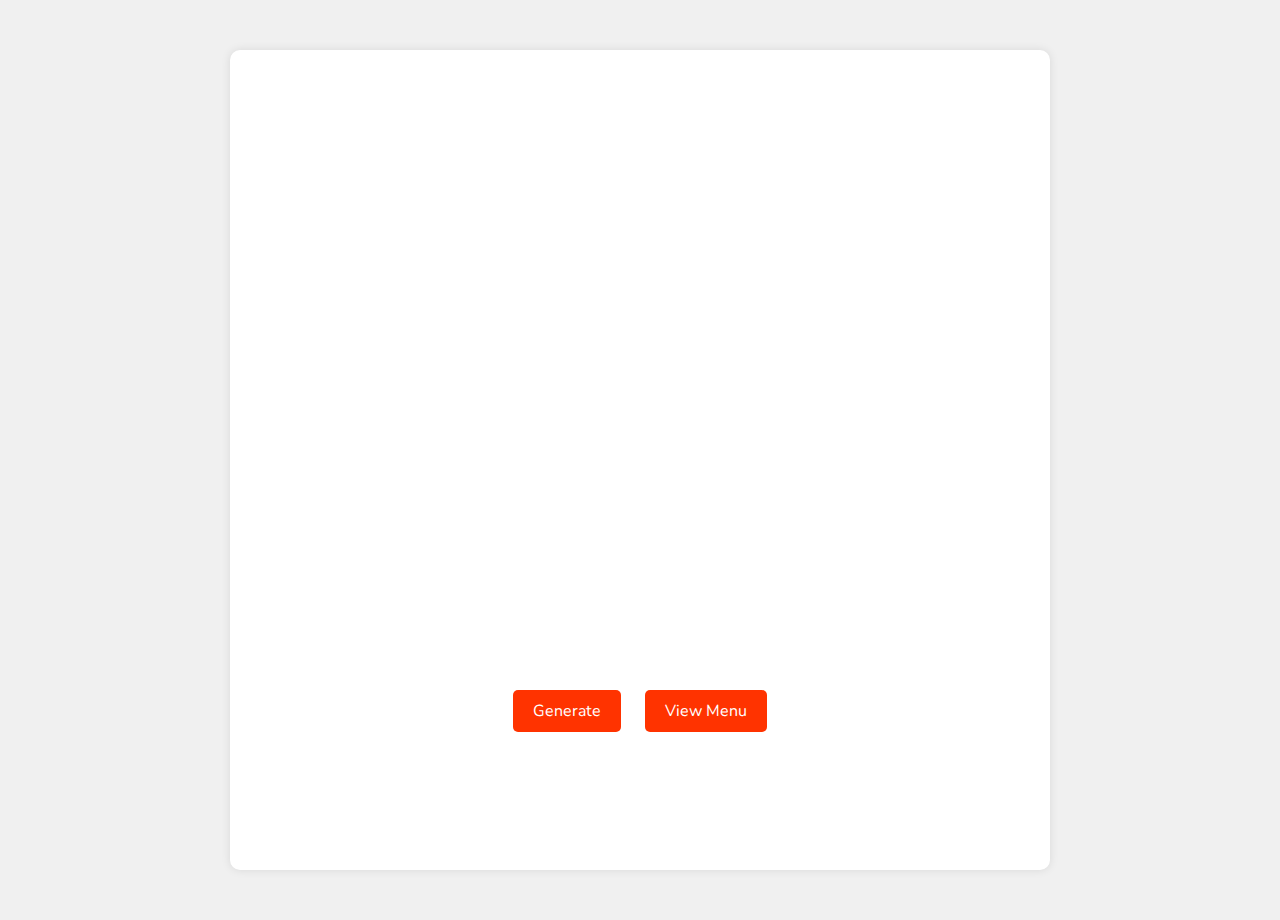
<file: Beer/index.html>
<!DOCTYPE html>
<html lang="en">

<head>
    <meta charset="UTF-8">
    <meta name="viewport" content="width=device-width, initial-scale=1.0">
    <link rel="stylesheet" href="./css/generator.css">
    <title>Random Beer Generator</title>
</head>

<body>
    <div class="container">
        <div id="img-wrapper">
            <!-- <img src="your-image.jpg" alt="Beer"> -->
        </div>
        <div id="beer-info-wrap">
            <p id="beer-name"></p>
            <p id="beer-description"></p>
        </div>
        <div class="btn-wrapper">
            <button id="generate-btn">Generate</button>
            <button id="menu-btn">View Menu</button>
        </div>
    </div>


    <script src="./js/generator.js"></script>
</body>

</html>
</file>
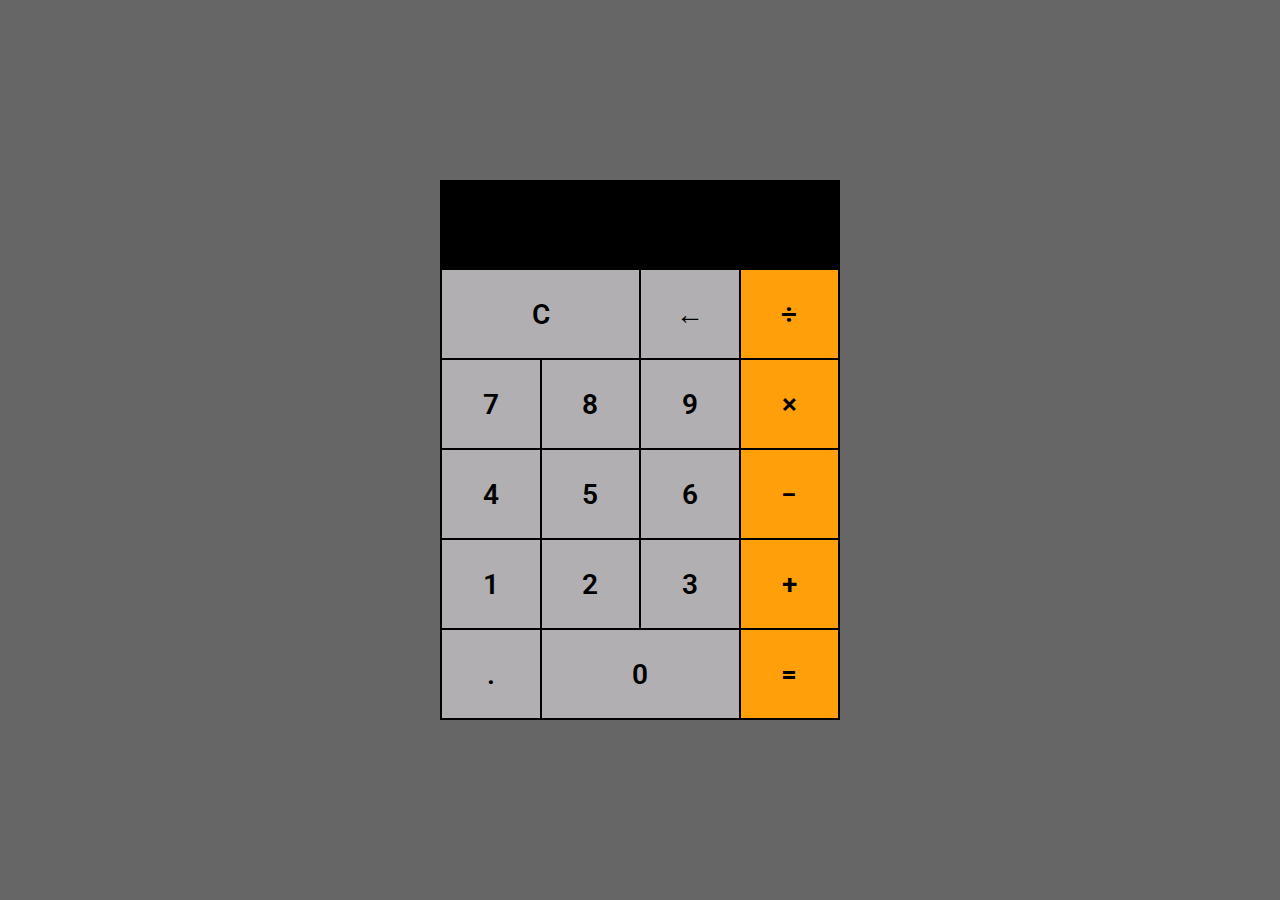
<file: Calculator/index.html>
<!DOCTYPE html>
<html lang="en">

<head>
    <meta charset="UTF-8">
    <meta name="viewport" content="width=device-width, initial-scale=1.0">
    <link rel="stylesheet" href="./style.css" type="text/css">
    <title>Calculator</title>
</head>

<body>
    <div class="container">
        <section data-previous-operand class="display"></section>
        <section data-current-operand class="screen"></section>

        <section class="calc-buttons">
            <div class="calc-button-row">
                <button data-all-clear class="calc-button double">C</button>
                <button data-delete class="calc-button">&larr;</button>
                <button data-operation class="calc-button">&divide;</button>
            </div>

            <div class="calc-button-row">
                <button data-number class="calc-button">7</button>
                <button data-number class="calc-button">8</button>
                <button data-number class="calc-button">9</button>
                <button data-operation class="calc-button">&times;</button>
            </div>

            <div class="calc-button-row">
                <button data-number class="calc-button">4</button>
                <button data-number class="calc-button">5</button>
                <button data-number class="calc-button">6</button>
                <button data-operation class="calc-button">&minus;</button>
            </div>

            <div class="calc-button-row">
                <button data-number class="calc-button">1</button>
                <button data-number class="calc-button">2</button>
                <button data-number class="calc-button">3</button>
                <button data-operation class="calc-button">&plus;</button>
            </div>

            <div class="calc-button-row">
                <button data-number class="calc-button">.</button>
                <button data-number class="calc-button double">0</button>
                <button data-equals class="calc-button">=</button>
            </div>
        </section>
    </div>


    <script src="script.js"></script>
</body>

</html>
</file>
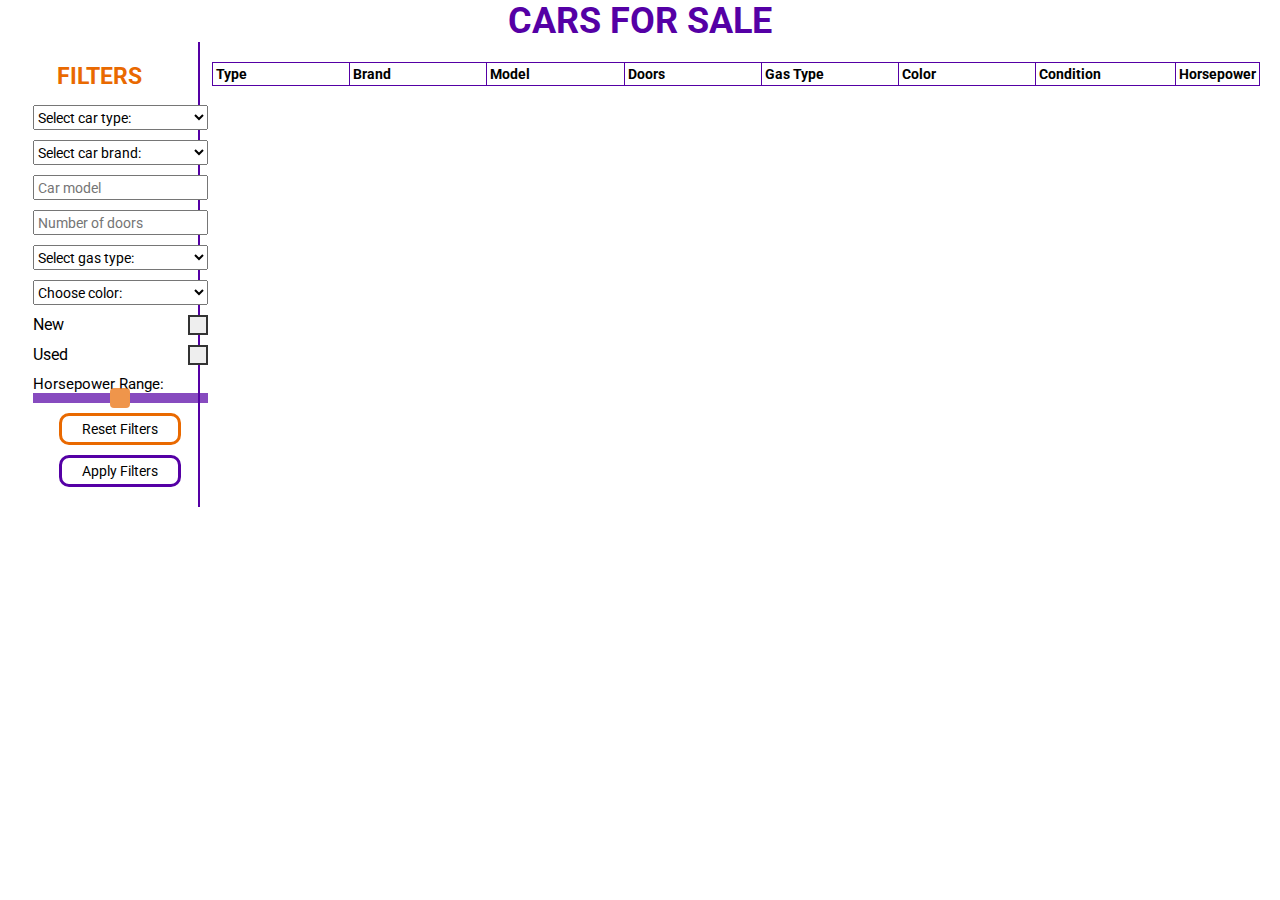
<file: Cars/index.html>
<!DOCTYPE html>
<html lang="en">

<head>
    <meta charset="UTF-8">
    <meta name="viewport" content="width=device-width, initial-scale=1.0">
    <title>Cars Site</title>
    <link rel="stylesheet" href="style.css" type="text/css">
</head>

<body>
    <div id="main-heading">
        <h1>CARS FOR SALE</h1>
    </div>
    <div class="grid-container">
        <div class="left-side">
            <div id="filters-heading">
                <h3>FILTERS</h3>
            </div>

            <div class="car-filter-inputs-container">
                <select name="cars" id="select-car-type" class="filter-inputs">
                    <option value="" disabled selected>Select car type:</option>
                    <option value="suv">SUV</option>
                    <option value="sedan">Sedan</option>
                    <option value="hatchback">Hatchback</option>
                    <option value="convertible">Convertible</option>
                    <option value="truck">Truck</option>
                    <option value="coupe">Coupe</option>
                </select>
                <select name="cars" id="select-car-brand" class="filter-inputs">
                    <option value="" disabled selected>Select car brand:</option>
                    <option value="volkswagen">Volkswagen</option>
                    <option value="toyota">Toyota</option>
                    <option value="ford">Ford</option>
                    <option value="bmw">BMW</option>
                    <option value="chevrolet">Chevrolet</option>
                    <option value="mercedes-Benz">Mercedes-Benz</option>
                    <option value="honda">Honda</option>
                    <option value="nissan">Nissan</option>
                    <option value="hyundai">Hyundai</option>
                    <option value="mazda">Mazda</option>
                    <option value="ram">Ram</option>
                    <option value="audi">Audi</option>
                    <option value="kia">Kia</option>
                    <option value="subaru">Subaru</option>
                    <option value="fiat">Fiat</option>
                </select>
                <input type="text" name="model" id="car-model-input" placeholder="Car model" class="filter-inputs">
                <input type="number" name="doors" id="number-of-car-doors" min="0" placeholder="Number of doors"
                    class="filter-inputs">
                <select name="gas-type" id="select-gas-type" class="filter-inputs">
                    <option value="" disabled selected>Select gas type:</option>
                    <option value="diesel">Diesel</option>
                    <option value="petrol">Petrol</option>
                    <option value="gasoline">Gasoline</option>
                    <option value="hybrid">Hybrid</option>
                    <option value="electric">Electric</option>
                </select>
                <select name="color" id="select-color" class="filter-inputs">
                    <option value="" disabled selected>Choose color:</option>
                    <option value="white">White</option>
                    <option value="black">Black</option>
                    <option value="silver">Silver</option>
                    <option value="blue">Blue</option>
                    <option value="red">Red</option>
                    <option value="gray">Gray</option>
                    <option value="green">Green</option>
                    <option value="yellow">Yellow</option>
                    <option value="orange">Orange</option>
                    <option value="purple">Purple</option>
                </select>
                <div class="checkbox-css">
                    <label for="condition-new">New</label>
                    <input type="checkbox" id="condition-new">
                </div>

                <div class="checkbox-css">
                    <label for="condition-used">Used</label>
                    <input type="checkbox" id="condition-used">
                </div>

                <div class="horsepower-div">
                    <label for="horsepower-range-input">Horsepower Range:</label>
                    <input type="range" id="horsepower-range-input" class="filter-inputs" min="0" max="500" step="10">

                </div>

                <button type="button" id="reset-filter-btn">Reset Filters</button>
                <button type="button" id="apply-filter-btn">Apply Filters</button>
            </div>
        </div>
        <div class="right-side">
            <table id="car-table">
                <tr>
                    <th>Type</th>
                    <th>Brand</th>
                    <th>Model</th>
                    <th>Doors</th>
                    <th>Gas Type</th>
                    <th>Color</th>
                    <th>Condition</th>
                    <th>Horsepower</th>
                </tr>
            </table>
        </div>
    </div>
    <script src="script.js"></script>
</body>

</html>
</file>
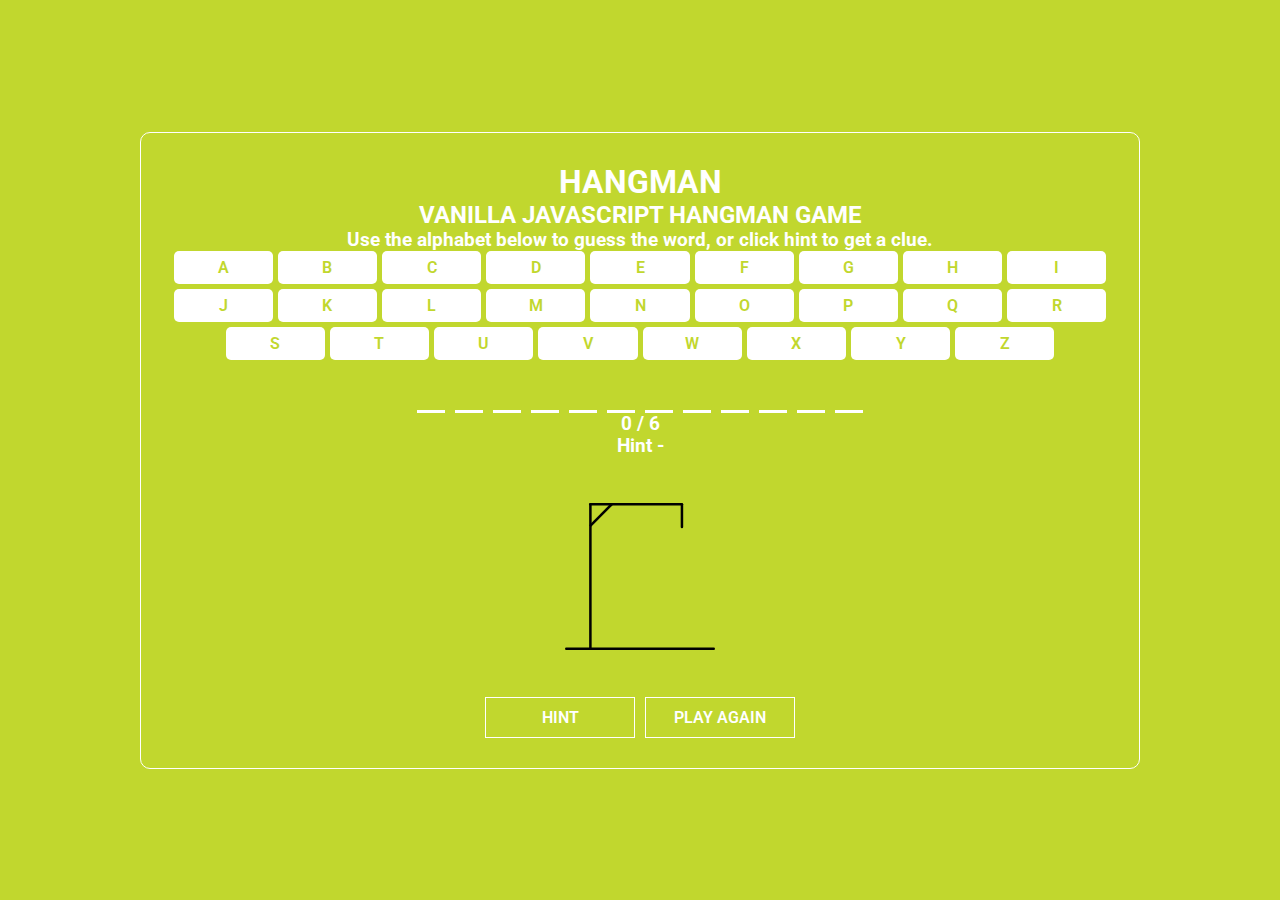
<file: Hangman/index.html>
<!DOCTYPE html>
<html lang="en">

<head>
    <meta charset="UTF-8">
    <meta name="viewport" content="width=device-width, initial-scale=1.0">
    <title>Hangman</title>
    <link rel="stylesheet" href="./style.css" type="text/css">
</head>

<body>
    <div class="container">
        <h1>Hangman</h1>
        <h2>vanilla javascript Hangman game</h2>
        <h3>Use the alphabet below to guess the word, or click hint to get a clue.</h3>
        <div class="keyboard"></div>


        <ul class="word-display"></ul>

        <h3 class="guesses-text">You have <b>0 / 6</b> lives</h3>

        <h3 class="hint-text">Hint - <b></b></h3>

        <div class="hangman-box">
            <img src="./images/hangman-0.svg" alt="hangman-img" class="hangman-img">
        </div>
        <div class="bottom-btn">
            <button id="hint">Hint</button>
            <button id="play-again">Play again</button>
        </div>
    </div>



    <script src="scripts/word-list.js" defer></script>
    <script src="scripts/script.js" defer></script>
</body>

</html>
</file>
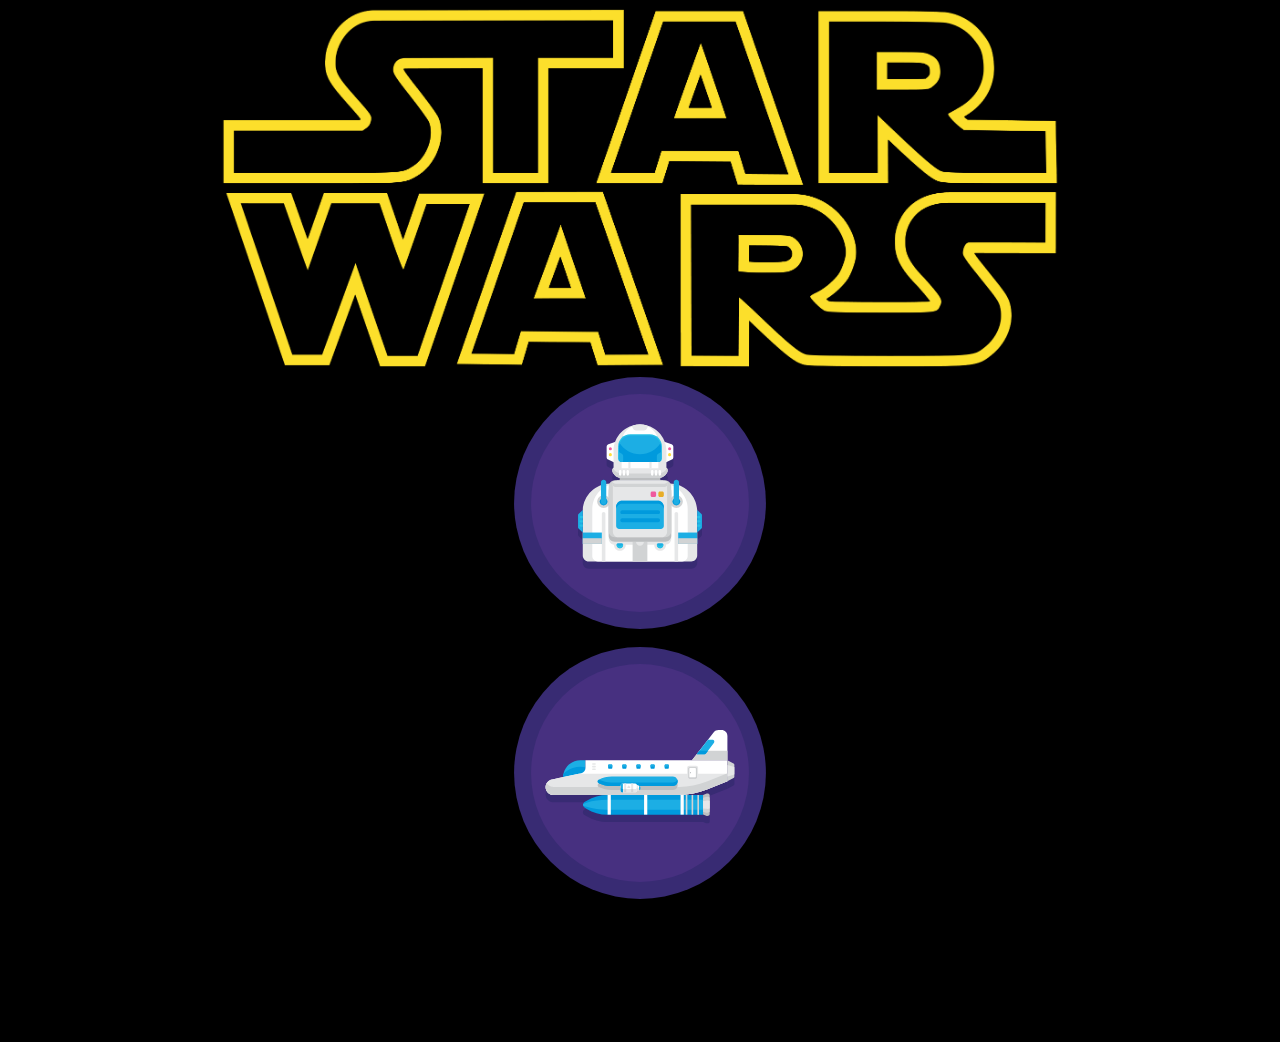
<file: JediArchives/index.html>
<!DOCTYPE html>
<html lang="en">

<head>
	<meta charset="UTF-8" />
	<meta name="viewport" content="width=device-width, initial-scale=1.0" />
	<meta http-equiv="X-UA-Compatible" content="ie=edge" />
	<title>JediArchives</title>
	<link href="https://cdn.jsdelivr.net/npm/bootstrap@5.0.2/dist/css/bootstrap.min.css" rel="stylesheet"
		integrity="sha384-EVSTQN3/azprG1Anm3QDgpJLIm9Nao0Yz1ztcQTwFspd3yD65VohhpuuCOmLASjC" crossorigin="anonymous" />
	<link rel="stylesheet" href="src/style.css" />
</head>

<body>
	<img src="src/img/logo.png" alt="star wars logo" class="center medium" />

	<div class="row">
		<div class="col"></div>
		<div class="col">
			<img src="src/img/cosmonaut.svg" alt="person" class="center small imgBtn" id="peopleBtn" />
		</div>
		<div class="col">
			<img src="src/img/rocket.svg" alt="ship" class="center small imgBtn" id="shipsBtn" />
		</div>
		<div class="col"></div>
	</div>

	<img src="src/img/loader.gif" class="center" id="loader" />

	<div id="result">

	</div>

	<button class="btn btn-warning center" id="prevBtn">PREV</button>
	<button class="btn btn-warning center" id="nextBtn">NEXT</button>

	<script src="https://cdn.jsdelivr.net/npm/bootstrap@5.0.2/dist/js/bootstrap.bundle.min.js"
		integrity="sha384-MrcW6ZMFYlzcLA8Nl+NtUVF0sA7MsXsP1UyJoMp4YLEuNSfAP+JcXn/tWtIaxVXM"
		crossorigin="anonymous"></script>
	<script src="./src/app.js"></script>
</body>

</html>
</file>
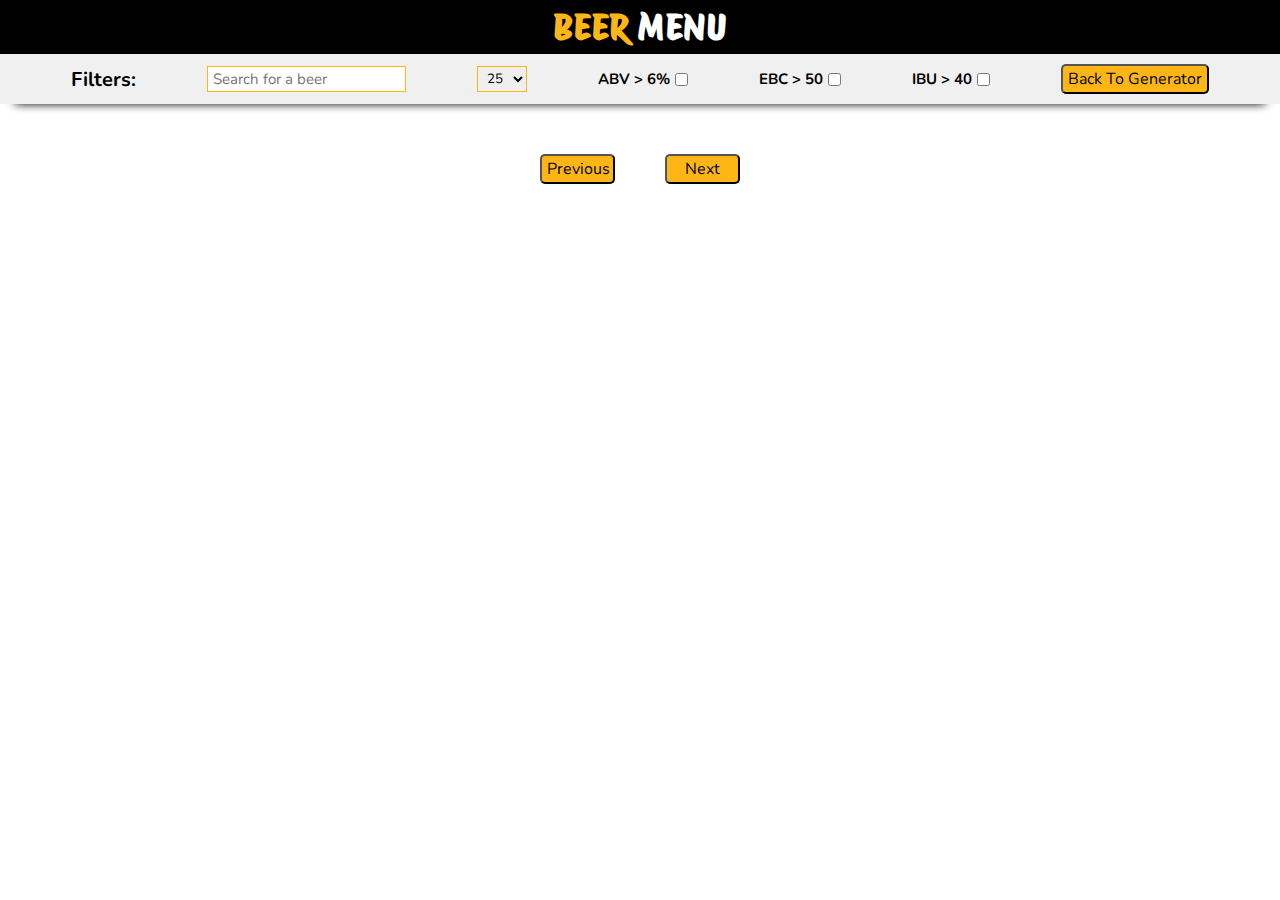
<file: Beer/menu.html>
<!DOCTYPE html>
<html lang="en">

<head>
    <meta charset="UTF-8">
    <meta name="viewport" content="width=device-width, initial-scale=1.0">
    <link rel="stylesheet" href="./css/menu.css">
    <title>Whole Beer Menu</title>
</head>

<body>
    <div id="main-heading">
        <h1><span>BEER</span> MENU</h1>
    </div>
    <div class="nav-bar">
        <div class="nav-bar-item">
            <p class="filters-text">Filters:</p>
        </div>
        <div class="nav-bar-item">
            <input type="search" name="beer" id="beer-search" placeholder="Search for a beer">
        </div>
        <div class="nav-bar-item">
            <select name="pagination" id="select-pagination">
                <option value="25">25</option>
                <option value="50">50</option>
                <option value="80">80</option>
            </select>
        </div>
        <div class="nav-bar-item tooltip">
            <label for="checkbox"><span class="tooltip-text">Alcohol by volume</span><span class="nav-abv">ABV &#62
                    6%</span></label>
            <input type="checkbox" name="checkbox" id="checkbox-abv">
        </div>
        <div class="nav-bar-item tooltip">
            <label for="checkbox"><span class="tooltip-text">Measuring the color of a beer</span><span
                    class="nav-abv">EBC &#62
                    50</span></label>
            <input type="checkbox" name="checkbox" id="checkbox-ebc">
        </div>
        <div class="nav-bar-item tooltip">
            <label for="checkbox"><span class="tooltip-text">International Bitterness Units</span><span
                    class="nav-abv">IBU &#62
                    40</span></label>
            <input type="checkbox" name="checkbox" id="checkbox-ibu">
        </div>
        <div class="nav-bar-item">
            <button id="back-to-generator-btn">Back To Generator</button>
        </div>
    </div>
    <div id="result">
    </div>
    <div id="btn-wrapper">
        <button id="previous-button">Previous</button>
        <button id="next-button">Next</button>
    </div>


    <script src="./js/menu.js"></script>
</body>

</html>
</file>
<file: Beer/css/generator.css>
@import url("https://fonts.googleapis.com/css2?family=Nunito:ital,wght@0,200;0,300;0,400;0,500;0,600;0,700;0,800;0,900;0,1000;1,200;1,300;1,400;1,500;1,600;1,700;1,800;1,900;1,1000&display=swap");

* {
  font-family: "Nunito", sans-serif;
}

body {
  margin: 0;
  padding: 0;
  background-color: #f0f0f0;
}

.container {
  display: flex;
  flex-direction: column;
  align-items: center;
  width: 80%;
  max-width: 600px;
  min-width: 780px;
  min-height: 780px;
  margin: 50px auto;
  background-color: #fff;
  padding: 20px;
  border-radius: 10px;
  box-shadow: 0 0 10px rgba(0, 0, 0, 0.1);
}

#img-wrapper {
  max-width: 150px;
  min-height: 580px;
  display: flex;
  flex-direction: column;
  justify-content: center;
  align-items: center;
}

.container #img-wrapper img {
  max-width: 100%;
  height: auto;
  display: block;
  margin: 0 auto;
  border-radius: 5px;
}

.btn-wrapper {
  margin-top: 20px;
  text-align: center;
}

.btn-wrapper button {
  padding: 10px 20px;
  margin: 0 10px;
  font-size: 16px;
  cursor: pointer;
  border: none;
  border-radius: 5px;
  background-color: rgb(255, 51, 0);
  color: #fff;
  transition: background-color 0.3s;
}

.btn-wrapper button:hover {
  background-color: rgb(189, 8, 28);
}

#beer-info-wrap {
  margin: 0 auto;
  text-align: center;
}

#beer-name {
  font-size: 20px;
  text-transform: uppercase;
  font-weight: bold;
}
</file>
<file: Calculator/style.css>
@import url('https://fonts.googleapis.com/css2?family=Roboto:wght@400;500;700&display=swap');

* {
    padding: 0;
    margin: 0;
    box-sizing: border-box;
    font-family: 'Roboto', 'Open Sans', 'Helvetica Neue', 'sans-serif';
}

body {
    display: flex;
    align-items: center;
    justify-content: center;
    min-height: 100vh;
    background-color: #666666;
}

.container {
    border: 1px solid black;
    display: flex;
    flex-direction: column;
    flex-basis: 400px;
    height: 540px;
}


.display {
    color: rgb(255, 255, 255, .75);
    background-color: #000;
    text-align: end;
    overflow: auto;
    padding: 17px 10px 0 10px;
    min-height: 36px;
}

.screen {
    color: #fff;
    background-color: #000;
    text-align: end;
    font-size: 35px;
    overflow: auto;
    padding: 0 10px 10px 10px;
    min-height: 52px;
}

.calc-button-row {
    display: flex;
    justify-content: space-between;
}

.calc-button {
    background-color: #b1afb2;
    border: 1px solid #000;
    flex-basis: 25%;
    font-family: inherit;
    font-size: 28px;
    font-weight: 600;
    height: 90px;
}

.calc-button:hover {
    background-color: #cfcfcf;
}

.calc-button:active {
    background-color: #b1afb2;
}

.calc-button:last-child {
    background-color: #ff9f0a;
}

.calc-button:last-child:hover {
    background-color: #ffb23f;
}

.calc-button:last-child:active {
    background-color: #ff9f0a;
}

.double {
    flex-basis: 50%;
}
</file>
<file: Cars/style.css>
@import url("https://fonts.googleapis.com/css2?family=Roboto:ital,wght@0,300;0,400;0,500;0,700;0,900;1,300;1,400;1,500;1,700&display=swap");

* {
  margin: 0;
  padding: 0;
  box-sizing: border-box;
}

body {
  font-family: "Roboto", sans-serif;
  font-size: 14px;
}

#main-heading {
  text-align: center;
  font-size: 18px;
  color: rgb(85, 0, 165);
}

.grid-container {
  display: grid;
  grid-template-columns: 15% 85%;
  width: 100%;
}

.left-side {
  border-right: 2px solid rgb(85, 0, 165);
  box-sizing: border-box;
  padding: 20px;
  min-width: 200px;
}

.right-side {
  box-sizing: border-box;
  padding: 20px;
}

.car-filter-inputs-container {
  min-width: 200px;
}

.filter-inputs {
  display: block;
  margin-bottom: 10px;
  width: 175px;
  height: 25px;
  font-size: 14px;
  margin-left: auto;
  margin-right: auto;
}

::placeholder {
  font-family: "Roboto", sans-serif;
  padding: 3px;
}

select,
option {
  font-family: "Roboto", sans-serif;
}

#reset-filter-btn {
  padding: 5px 20px;
  font-family: "Roboto", sans-serif;
  font-size: 14px;
  background-color: #ffffff;
  border: 3px solid rgb(233, 105, 0);
  border-radius: 10px;
  display: block;
  margin-left: auto;
  margin-right: auto;
  margin-bottom: 10px;
}

#reset-filter-btn:hover {
  background-color: rgb(233, 105, 0);
  cursor: pointer;
  color: #ffffff;
}

#apply-filter-btn {
  padding: 5px 20px;
  font-family: "Roboto", sans-serif;
  font-size: 14px;
  background-color: #ffffff;
  border: 3px solid rgb(85, 0, 165);
  border-radius: 10px;
  display: block;
  margin-left: auto;
  margin-right: auto;
}

#apply-filter-btn:hover {
  background-color: rgb(85, 0, 165);
  cursor: pointer;
  color: #ffffff;
}

table {
  border-collapse: collapse;
  width: 100%;
  border: 1px solid rgb(85, 0, 165);
}

th,
td {
  border: 1px solid rgb(85, 0, 165);
  text-align: left;
  padding: 3px;
  width: calc(100% / 7);
}

#filters-heading {
  font-family: "Roboto", sans-serif;
  font-size: 20px;
  color: rgb(233, 105, 0);
  display: block;
  margin-left: auto;
  margin-right: auto;
  margin-bottom: 15px;
  text-align: center;
}

.checkbox-css {
  display: flex;
  margin-bottom: 10px;
  justify-content: space-between;
  margin-left: auto;
  margin-right: auto;
  width: 175px;
  font-size: 16px;
}

.horsepower-div {
  display: block;
  margin-left: auto;
  margin-right: auto;
  width: 175px;
  font-size: 15px;
}

input[type="range"] {
  -webkit-appearance: none;
  width: 100%;
  height: 10px;
  background: rgb(85, 0, 165); /* Set the desired color */
  outline: none;
  opacity: 0.7;
  -webkit-transition: 0.2s;
  transition: opacity 0.2s;
}

input[type="range"]:hover {
  opacity: 1;
}

input[type="range"]::-webkit-slider-thumb {
  -webkit-appearance: none;
  appearance: none;
  width: 20px;
  height: 20px;
  background: rgb(233, 105, 0);
  border-radius: 20%;
  cursor: pointer;
}

input[type="range"]::-webkit-slider-thumb:hover {
  background: rgb(233, 105, 0);
}

input[type="checkbox"] {
  -webkit-appearance: none;
  appearance: none;
  width: 20px;
  height: 20px;
  background: #eee;
  border: 2px solid #333;
  outline: none;
  cursor: pointer;
}

input[type="checkbox"]:checked {
  background: rgb(233, 105, 0);
}
</file>
<file: Hangman/style.css>
@import url('https://fonts.googleapis.com/css2?family=Poppins:ital,wght@0,100;0,200;0,300;0,400;0,500;0,600;0,700;0,800;0,900;1,100;1,200;1,300;1,400;1,500;1,600;1,700;1,800;1,900&family=Roboto:ital,wght@0,100;0,300;0,400;0,500;0,700;0,900;1,100;1,300;1,400;1,500;1,700;1,900&family=Ropa+Sans:ital@0;1&display=swap');

* {
    padding: 0;
    margin: 0;
    box-sizing: border-box;
    font-family: 'Roboto', sans-serif;
    background-color: #c1d72e;
    /* background-color: gray; */
    color: #fff;
}

body {
    display: flex;
    align-items: center;
    justify-content: center;
    min-height: 100vh;
}

h1,
h2 {
    text-transform: uppercase;
}

.container {
    width: 1000px;
    border: 1px solid #fff;
    border-radius: 10px;
    margin-left: auto;
    margin-right: auto;
    padding: 30px 30px;
    text-align: center;
    display: flex;
    flex-direction: column;
}

.word-display {
    display: flex;
    gap: 10px;
    list-style: none;
    align-items: center;
    justify-content: center;
}

.word-display .letter {
    width: 28px;
    font-size: 1.5rem;
    font-weight: 600;
    text-transform: uppercase;
    border-bottom: 3px solid #fff;
}

.word-display .letter.guessed {
    border-color: transparent;
    margin: 0 0 20px;
}

.guesses-text b {
    color: #ff0000;
}

.container .keyboard {
    display: flex;
    gap: 5px;
    flex-wrap: wrap;
    justify-content: center;
    margin-bottom: 50px;
}

.keyboard button {
    width: calc(100% / 9 - 5px);
    border: none;
    border-radius: 5px;
    padding: 7px;
    font-size: 1rem;
    font-weight: 600;
    text-transform: uppercase;
    background-color: #fff;
    color: #c1d72e;
    cursor: pointer;
    outline: none;
}

.keyboard button:hover {
    background-color: #9bad25;
}

.keyboard button[disabled] {
    opacity: 0.6;
    pointer-events: none;
}

.hangman-box {
    height: 200px;
    width: 200px;
    /* border: 1px dotted #fff; */
    margin: 20px auto 20px auto;
    display: flex;
    justify-content: center;
    align-items: center;
}

.bottom-btn {
    display: flex;
    justify-content: center;
    align-items: center;
    width: 50%;
    margin-left: auto;
    margin-right: auto;
    gap: 10px;
}

#hint,
#play-again {
    padding: 10px;
    border: 1px solid #fff;
    width: 150px;
    font-size: 1rem;
    text-transform: uppercase;
    font-weight: 600;
}

#hint:hover,
#play-again:hover {
    cursor: pointer;
    background-color: white;
    color: #c1d72e;
}

.hangman-img {
    width: 150px;
    height: auto;
}
</file>
<file: JediArchives/src/style.css>
body {
	background-color: black;
	color: white;
}

.center {
	display: block;
	margin-left: auto;
	margin-right: auto;
}

.small {
	height: 30vh;
}

.imgBtn {
	cursor: pointer;
}

.medium {
	height: 40vh;
}

.yellow {
	color: yellow;
	font-weight: 700;
	font-size: 1.8em;
	text-align: center;
}

.white {
	color: white;
	font-size: 1.2em;
	text-align: center;
}
#result {
	padding: 5%;
}

#loader {
	display: none;
	height: 10vh;
}

#nextBtn,
#prevBtn {
	display: none;
}

.table-css {
	width: 100%;
}

th {
	color: yellow;
}

td {
	color: #ffffff;
	font-size: 16px;
}
</file>
<file: Beer/css/menu.css>
@import url("https://fonts.googleapis.com/css2?family=Nunito:ital,wght@0,200;0,300;0,400;0,500;0,600;0,700;0,800;0,900;0,1000;1,200;1,300;1,400;1,500;1,600;1,700;1,800;1,900;1,1000&display=swap");
@import url("https://fonts.googleapis.com/css2?family=Protest+Riot&display=swap");

* {
  margin: 0;
  padding: 0;
  box-sizing: border-box;
  font-family: "Nunito", sans-serif;
}

body {
  font-family: "Nunito", sans-serif;
  font-size: 14px;
}

#main-heading {
  text-align: center;
  font-size: 18px;
  color: #000;
  background-color: #000;
  padding: 5px;
}

#main-heading > h1 {
  font-family: "Protest Riot", "Nunito", sans-serif;
  color: #fff;
}

#main-heading > h1 > span {
  font-family: "Protest Riot", "Nunito", sans-serif;
  color: rgb(254, 182, 22);
}

.nav-bar {
  display: grid;
  width: 100%;
  grid-template-columns: repeat(7, auto);
  padding: 5px;
  background-color: #f0f0f0;
  box-shadow: 0px 15px 10px -15px #000;
  justify-content: space-evenly;
  margin-bottom: 50px;
}

.nav-bar-item {
  padding: 5px;
  display: flex;
  align-items: center;
}

.filters-text {
  font-size: 20px;
  font-weight: bold;
}

#beer-search {
  padding: 2px 5px 2px 5px;
  font-size: 15px;
  border: 1px solid rgb(254, 182, 22);
}

input[type="checkbox"] {
  margin-left: 5px;
  accent-color: rgb(254, 182, 22);
}

input[type="checkbox"]:checked {
  background-color: rgb(254, 182, 22);
}

#select-pagination {
  padding: 2px 5px 2px 5px;
  width: 50px;
  border: 1px solid rgb(254, 182, 22);
}
#select-pagination:focus {
  border-color: rgb(254, 182, 22);
}

#back-to-generator-btn {
  padding: 2px 5px 2px 5px;
  background-color: rgb(254, 182, 22);
  color: #000;
  font-size: 16px;
  border-radius: 5px;
}

#back-to-generator-btn:hover {
  cursor: pointer;
  background-color: rgb(218, 149, 0);
  transition: background-color 0.3s;
}

#result {
  margin-right: auto;
  margin-left: auto;
  max-width: 1500px;
}

.beer-table {
  width: 100%;
  border-collapse: collapse;
  border: 1px solid #000;
}

th,
td {
  padding: 3px;
  border-bottom: 2px solid #000;
}

th {
  text-align: left;
  font-size: 18px;
}

td {
  font-size: 16px;
}

.nav-abv {
  font-weight: 700;
  font-size: 15px;
}

#btn-wrapper {
  display: flex;
  justify-content: space-between;
  margin-left: auto;
  margin-right: auto;
  width: 200px;
  margin-top: 10px;
  margin-bottom: 20px;
}

#previous-button,
#next-button {
  padding: 2px 5px 2px 5px;
  background-color: rgb(254, 182, 22);
  color: #000;
  font-size: 16px;
  border-radius: 5px;
  width: 75px;
}

#previous-button:hover,
#next-button:hover {
  cursor: pointer;
  background-color: rgb(218, 149, 0);
  transition: background-color 0.3s;
}

.tooltip {
  position: relative;
  /* display: inline-block; */
}

.tooltip .tooltip-text {
  visibility: hidden;
  width: 100px;
  background-color: #fff;
  color: #000;
  font-size: 14px;
  font-weight: 400;
  text-align: center;
  border-radius: 6px;
  padding: 5px 0;
  position: absolute;
  z-index: 1;
  bottom: 85%;
  left: 50%;
  margin-left: -60px;
  opacity: 0;
  transition: opacity 0.5s;
}

.tooltip:hover .tooltip-text {
  visibility: visible;
  opacity: 1;
}

.no-beers-found {
  display: flex;
  justify-content: center;
  font-size: 20px;
  margin-top: 30px;
  margin-bottom: 30px;
}

@media only screen and (max-width: 768px) {
  th {
    font-size: 16px;
  }

  td {
    font-size: 14px;
  }
  input[type="checkbox"] {
    margin-left: 0px;
  }
}

@media only screen and (max-width: 600px) {
  .nav-bar {
    grid-template-columns: auto auto;
  }
  h1 {
    font-size: 30px;
  }
  input[type="checkbox"] {
    margin-left: 0px;
  }
}
</file>
